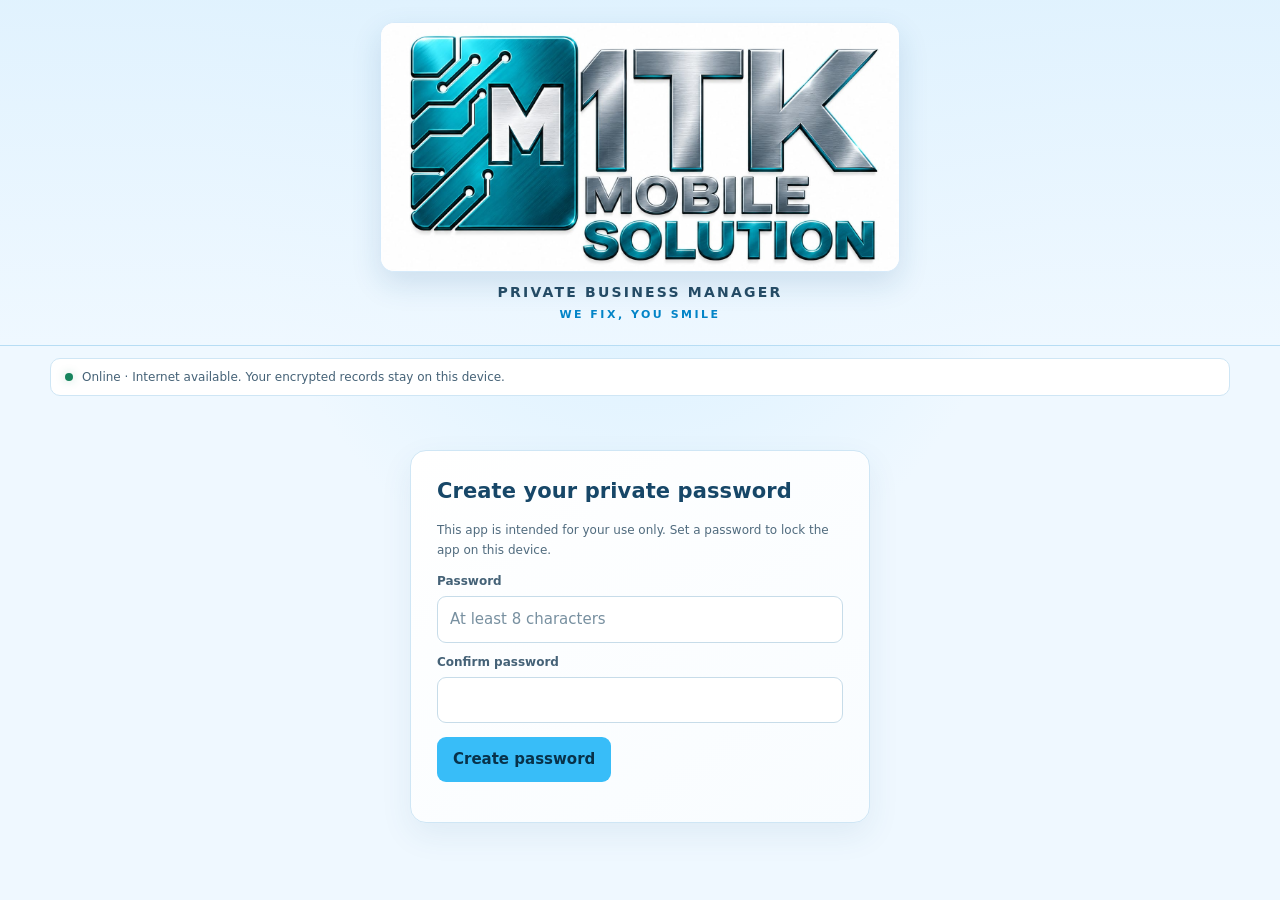
<file: index.html>
<!doctype html>
<html lang="en">
<head>
<meta charset="utf-8"><meta name="viewport" content="width=device-width,initial-scale=1">
<meta name="theme-color" content="#38bdf8"><meta name="description" content="Manage MTK Mobile Solution income, expenses, stock, repairs and customer balances in one private workspace."><meta name="apple-mobile-web-app-capable" content="yes"><meta name="apple-mobile-web-app-title" content="MTK Business"><link rel="manifest" href="./manifest.webmanifest?v=customer-directory-1"><link rel="apple-touch-icon" href="./mtk-icon-192.png"><link rel="icon" type="image/jpeg" href="./mtk-logo.jpeg"><title>MTK Private Business Manager</title>
<style>
:root{color-scheme:light;--sky:#38bdf8;--sky-dark:#0284c7;--sky-soft:#e0f2fe;--dark:#eff8ff;--panel:#fff;--panel-raised:#f7fbff;--line:#cfe6f5;--muted:#506b7e;--text:#17364b;--success:#16835d;--danger:#c5394b}
*{box-sizing:border-box}
body{margin:0;min-height:100vh;background:radial-gradient(ellipse at 50% -18%,#c7eaff 0,transparent 52%),var(--dark);color:var(--text);font:15px/1.5 system-ui,-apple-system,"Segoe UI",Arial,sans-serif}
button,input,select,textarea{font:inherit}
header{padding:22px 18px 17px;text-align:center;background:linear-gradient(180deg,rgba(224,242,254,.96),rgba(239,248,255,.88));border-bottom:1px solid #b7ddf4}
.brand-logo{display:block;width:min(100%,520px);height:250px;object-fit:cover;object-position:center 51%;margin:0 auto 10px;background:#fff;border:1px solid #d6eafa;border-radius:14px;box-shadow:0 12px 30px rgba(20,88,133,.14)}
header p{margin:0;color:#244b65;font-size:14px;font-weight:750;letter-spacing:2.2px}
.slogan{color:var(--sky-dark);font-size:11px;font-weight:800;letter-spacing:2.5px;text-align:center;padding:4px 8px}
.connection-status{max-width:1180px;margin:12px auto 0;padding:9px 14px;border:1px solid #cfe6f5;border-radius:10px;background:#fff;color:#456277;font-size:12px}
.connection-status::before{content:"";display:inline-block;width:8px;height:8px;margin-right:9px;border-radius:50%;background:var(--success);box-shadow:0 0 10px rgba(22,131,93,.25)}
.connection-status.offline{border-color:#ead5a9;background:#fff8e9;color:#775619}
.connection-status.offline::before{background:#d89213;box-shadow:0 0 10px rgba(216,146,19,.25)}
main{max-width:1180px;margin:auto;padding:24px 20px 40px}
.card{background:linear-gradient(145deg,#fff,#f8fcff);border:1px solid var(--line);border-radius:16px;padding:22px;margin-bottom:18px;box-shadow:0 12px 32px rgba(34,93,131,.08)}
h2{font-size:18px;line-height:1.35;margin:0 0 16px;color:#174768;letter-spacing:.1px}
h3{font-size:14px;color:#0878b5;margin:22px 0 10px}
label{display:block;font-size:12px;font-weight:650;color:#456277;margin:0 0 6px}
input,select,textarea{width:100%;padding:11px 12px;border:1px solid #c7dce9;border-radius:9px;background:#fff;color:var(--text);transition:border-color .16s,box-shadow .16s}
input::placeholder,textarea::placeholder{color:#7890a0}
input:focus,select:focus,textarea:focus{outline:none;border-color:var(--sky-dark);box-shadow:0 0 0 3px rgba(56,189,248,.19)}
input[type=checkbox]{width:auto;accent-color:var(--sky-dark)}
input[type=file]{padding:7px}
.grid{display:grid;grid-template-columns:repeat(auto-fit,minmax(min(100%,210px),1fr));gap:14px}
.btn{min-height:42px;border:1px solid transparent;border-radius:9px;padding:10px 15px;font-weight:750;cursor:pointer;background:var(--sky);color:#08324a;transition:background .16s,border-color .16s,transform .16s}
.btn:hover{background:#7dd3fc;transform:translateY(-1px)}
.btn:focus-visible,.tabs button:focus-visible{outline:2px solid var(--sky-dark);outline-offset:3px}
.btn.alt{background:#edf7fd;color:#28536d;border-color:#c7e3f4}
.btn.alt:hover{background:#dff1fc;border-color:#93cbea}
.btn.red{background:#c5394b;color:#fff}
.btn.red:hover{background:#a82d40}
.actions{display:flex;align-items:center;gap:9px;flex-wrap:wrap;margin-top:14px}
.tabs{display:flex;gap:8px;flex-wrap:nowrap;overflow-x:auto;margin:2px 0 16px;padding:3px 2px 9px;scrollbar-color:#91cdea transparent}
.tabs button{flex:0 0 auto;background:#fff;color:#456277;border:1px solid #cfe1ec;border-radius:9px;padding:10px 14px;cursor:pointer;transition:background .16s,border-color .16s,color .16s}
.tabs button:hover{background:#eff8fe;border-color:#9fcfea;color:#174768}
.tabs button.active{background:#d9f1ff;color:#075b91;border-color:#76c5f0;font-weight:800}
.hidden{display:none!important}
.stats{display:grid;grid-template-columns:repeat(auto-fit,minmax(min(100%,205px),1fr));gap:12px;margin-top:16px}
.stat{min-width:0;background:linear-gradient(145deg,#eff8fe,#e4f3fc);border:1px solid #cae4f4;border-radius:12px;padding:16px}
.stat span{display:block;color:#506b7e;font-size:12px;line-height:1.45}
.stat strong{display:block;font-size:clamp(20px,3vw,25px);line-height:1.2;margin-top:9px;overflow-wrap:anywhere;font-variant-numeric:tabular-nums}
.good{color:var(--success)}.bad{color:var(--danger)}
.hint{font-size:12px;line-height:1.65;color:var(--muted)}
.row{background:#f4faff;border:1px solid #d3e8f5;border-radius:11px;padding:14px;margin:10px 0}
.row strong{color:#0878b5}
.receipt{max-width:180px;max-height:180px;display:block;margin-top:8px;border-radius:8px}
.repair-condition-photo{display:block;max-width:min(100%,360px);max-height:320px;margin-top:10px;border-radius:8px;object-fit:contain}
.print-only{display:none}
.customer-print{max-width:760px;margin:0 auto;padding:30px;color:#17364b;font:14px/1.55 Arial,sans-serif}
.customer-print-header{display:flex;align-items:center;justify-content:space-between;gap:20px;padding-bottom:18px;border-bottom:2px solid #38bdf8}
.customer-print-logo{display:block;width:190px;height:92px;object-fit:contain;object-position:left center}
.customer-print-header h1{margin:0;color:#075b91;font-size:23px}
.customer-print-header p{margin:4px 0 0;color:#506b7e}
.customer-print-title{margin:24px 0 14px;color:#075b91;font-size:20px}
.customer-print-fields{display:grid;grid-template-columns:repeat(2,minmax(0,1fr));gap:10px 24px}
.customer-print-field{padding:10px 0;border-bottom:1px solid #d5e5ee;overflow-wrap:anywhere}
.customer-print-field span{display:block;margin-bottom:3px;color:#506b7e;font-size:11px;text-transform:uppercase;letter-spacing:.06em}
.customer-print-field strong{font-size:14px}
.customer-print-total{margin-top:24px;padding:17px;border:1px solid #b7ddf4;border-radius:9px;background:#eff8ff}
.customer-print-total span{display:block;color:#456277;font-size:12px}
.customer-print-total strong{display:block;margin-top:4px;color:#075b91;font-size:25px}
.customer-print-notes{margin-top:22px;padding-top:12px;border-top:1px solid #d5e5ee;white-space:pre-wrap;overflow-wrap:anywhere}
.customer-print-receipt{display:block;max-width:100%;max-height:320px;margin:18px auto 0;object-fit:contain}
.customer-print-footer{margin-top:28px;padding-top:12px;border-top:1px solid #d5e5ee;color:#506b7e;font-size:11px}
.checkgrid{display:grid;grid-template-columns:repeat(auto-fit,minmax(200px,1fr));gap:8px}
.check{display:flex;align-items:center;gap:8px;background:#f4faff;padding:9px;border:1px solid #d3e8f5;border-radius:8px}
.check label{margin:0;color:#244b65;font-size:13px}
#login{max-width:460px;margin:clamp(24px,6vh,70px) auto;padding:26px}
#login h2{font-size:21px}
.warning{border:1px solid #f1dfb8;border-left:4px solid #d89213;border-radius:8px;padding:12px 14px;background:#fff8e9;color:#624a20;font-size:12px;line-height:1.65}
.pill{display:inline-block;font-size:11px;background:#e2f4ff;border:1px solid #c1e5f9;border-radius:20px;padding:3px 9px;color:#17608c}
@media(max-width:600px){header{padding:18px 14px 14px}.brand-logo{max-width:390px;height:195px}header p{font-size:12px;letter-spacing:1.7px}.connection-status{margin:10px 12px 0}main{padding:16px 12px 28px}.card{padding:16px;border-radius:13px;margin-bottom:13px}.grid{gap:11px}.tabs{margin-right:-12px;margin-left:-4px;padding-right:12px}.actions .btn{flex:1 1 auto}#login{margin:24px 12px;padding:20px}.stat{padding:13px}}
@media print{@page{margin:14mm}body{background:#fff!important;color:#111!important}header{background:#eff8ff;border-color:#b7ddf4}.brand-logo{width:min(100%,360px);height:auto;max-height:120px;object-fit:contain}header p,h2,.slogan{color:#075b91}.card{background:#fff;color:#111;border:1px solid #aaa;box-shadow:none}.stat,.row{background:#fff;color:#111;border:1px solid #bbb}.stat span,.hint,label{color:#333}.no-print{display:none!important}input,select,textarea{background:#fff;color:#111}body.printing-customer>header{display:none!important}body.printing-customer #app>main{display:none!important}body.printing-customer #customerPrintSheet{display:block!important;max-width:none;margin:0;padding:0}.customer-print{max-width:none;padding:0}.customer-print-total{background:#eff8ff!important;-webkit-print-color-adjust:exact;print-color-adjust:exact}}
body[data-theme="teal"]{background:radial-gradient(ellipse at 50% -18%,#c9f1ee 0,transparent 52%),#effaf9;color:#164b4a}
body[data-theme="teal"] header{background:linear-gradient(180deg,rgba(220,247,244,.97),rgba(239,250,249,.9));border-color:#b8e4df}
body[data-theme="teal"] header p,body[data-theme="teal"] h2,body[data-theme="teal"] .row strong{color:#145c58}
body[data-theme="teal"] h3,body[data-theme="teal"] .pill{color:#08766e}
body[data-theme="teal"] .card{background:linear-gradient(145deg,#fff,#f7fdfc);border-color:#c8e8e4}
body[data-theme="teal"] input,body[data-theme="teal"] select,body[data-theme="teal"] textarea{background:#fff;color:#164b4a;border-color:#c5e1de}
body[data-theme="teal"] input:focus,body[data-theme="teal"] select:focus,body[data-theme="teal"] textarea:focus{border-color:#0f8279;box-shadow:0 0 0 3px rgba(20,184,166,.18)}
body[data-theme="teal"] .btn:not(.alt):not(.red){background:#2dd4bf;color:#083b38}
body[data-theme="teal"] .btn:not(.alt):not(.red):hover{background:#5eead4}
body[data-theme="teal"] .btn.alt{background:#edf9f7;color:#285d59;border-color:#c4e6e1}
body[data-theme="teal"] .btn.alt:hover{background:#def4f0;border-color:#91d3ca}
body[data-theme="teal"] .tabs button{background:#fff;color:#456a66;border-color:#cce5e1}
body[data-theme="teal"] .tabs button:hover,body[data-theme="teal"] .tabs button.active{background:#d7f4ef;color:#075e57;border-color:#83d6ca}
body[data-theme="teal"] .stat{background:linear-gradient(145deg,#effaf8,#e3f5f2);border-color:#c8e8e4}
body[data-theme="teal"] .stat span,body[data-theme="teal"] label,body[data-theme="teal"] .check label{color:#456a66}
body[data-theme="teal"] .row,body[data-theme="teal"] .check{background:#f2fbf9;border-color:#d1ebe7}
body[data-theme="teal"] .pill{background:#e2f7f3;border-color:#c1e9e2}
body[data-theme="teal"] .connection-status{background:#fff;color:#456a66;border-color:#c8e8e4}
body[data-theme="dark"]{color-scheme:dark;background:radial-gradient(ellipse at 50% -18%,#193a51 0,transparent 52%),#101c27;color:#e3edf5}
body[data-theme="dark"] header{background:linear-gradient(180deg,rgba(22,42,58,.97),rgba(16,28,39,.94));border-color:#2a4357}
body[data-theme="dark"] header p,body[data-theme="dark"] h2,body[data-theme="dark"] .row strong{color:#c6e8fa}
body[data-theme="dark"] h3,body[data-theme="dark"] .pill{color:#8ed8ff}
body[data-theme="dark"] .card{background:linear-gradient(145deg,#1b2b39,#172532);border-color:#304657;box-shadow:0 12px 32px rgba(0,0,0,.2)}
body[data-theme="dark"] input,body[data-theme="dark"] select,body[data-theme="dark"] textarea{background:#13212c;color:#e3edf5;border-color:#3a5265}
body[data-theme="dark"] input::placeholder,body[data-theme="dark"] textarea::placeholder{color:#9aabba}
body[data-theme="dark"] input:focus,body[data-theme="dark"] select:focus,body[data-theme="dark"] textarea:focus{border-color:#38bdf8;box-shadow:0 0 0 3px rgba(56,189,248,.2)}
body[data-theme="dark"] .btn:not(.alt):not(.red){background:#38bdf8;color:#062b40}
body[data-theme="dark"] .btn:not(.alt):not(.red):hover{background:#7dd3fc}
body[data-theme="dark"] .btn.alt{background:#203748;color:#d4e9f4;border-color:#385568}
body[data-theme="dark"] .btn.alt:hover{background:#294559;border-color:#52758b}
body[data-theme="dark"] .tabs button{background:#1b2b39;color:#b1c6d5;border-color:#344b5d}
body[data-theme="dark"] .tabs button:hover,body[data-theme="dark"] .tabs button.active{background:#164466;color:#d1efff;border-color:#3479a2}
body[data-theme="dark"] .stat{background:linear-gradient(145deg,#203546,#1a2c3a);border-color:#354f62}
body[data-theme="dark"] .stat span,body[data-theme="dark"] label,body[data-theme="dark"] .check label{color:#b4c6d3}
body[data-theme="dark"] .row,body[data-theme="dark"] .check{background:#1a2b38;border-color:#344b5d}
body[data-theme="dark"] .pill{background:#18374b;border-color:#315a72}
body[data-theme="dark"] .connection-status{background:#1b2b39;color:#c5d6e0;border-color:#354d60}
body[data-theme="dark"] .warning{background:#3a3020;color:#f5dcab;border-color:#725b32}
body[data-theme="dark"] .warning{border-left-color:#d89213}
body[data-theme="dark"] .connection-status.offline{background:#3a3020;color:#f5dcab;border-color:#725b32}
body[data-theme="dark"] .connection-status.offline::before{background:#d89213}
body[data-theme="dark"] .recovery-dialog{background:#1b2b39;border-color:#354f62}
.recovery-overlay{position:fixed;inset:0;z-index:10;display:grid;place-items:center;overflow:auto;padding:20px;background:rgba(9,24,36,.72)}
.recovery-dialog{width:min(100%,560px);max-height:calc(100vh - 40px);overflow:auto;background:var(--panel,#fff);border:1px solid var(--line,#cfe6f5);border-radius:16px;padding:24px;box-shadow:0 24px 70px rgba(0,0,0,.25)}
.recovery-key{font:700 15px/1.7 ui-monospace,SFMono-Regular,Consolas,monospace;letter-spacing:.04em;overflow-wrap:anywhere;user-select:all}
@media(max-width:600px){.recovery-overlay{padding:12px}.recovery-dialog{max-height:calc(100vh - 24px);padding:18px}}
</style></head>
<body>
<header><img class="brand-logo" src="./mtk-logo.jpeg" alt="MTK Mobile Solution logo"><p>PRIVATE BUSINESS MANAGER</p><div class="slogan">WE FIX, YOU SMILE</div></header>
<div class="connection-status" id="connectionStatus" role="status" aria-live="polite"></div>
<section id="login" class="card">
<h2 id="loginTitle">Create your private password</h2>
<p class="hint">This app is intended for your use only. Set a password to lock the app on this device.</p>
<div><label>Password</label><input id="password" type="password" autocomplete="current-password" placeholder="At least 8 characters"></div>
<div id="confirmWrap" style="margin-top:10px"><label>Confirm password</label><input id="confirmPassword" type="password" autocomplete="new-password"></div>
<div class="actions"><button class="btn" id="loginBtn">Create password</button></div><p class="hint" id="loginMsg"></p>
<div class="actions"><button class="btn alt" id="forgotPasswordBtn" type="button">Forgot password?</button></div>
<section id="recoverPassword" class="hidden"><h3>Recover with your recovery key</h3><p class="hint">This only works if you saved a recovery key on this device. The recovery key resets your app password while keeping your encrypted records.</p><label for="recoveryInput">Recovery key</label><input id="recoveryInput" autocomplete="off" spellcheck="false" placeholder="Paste your saved recovery key"><label for="recoveryNewPassword" style="margin-top:10px">New password</label><input id="recoveryNewPassword" type="password" autocomplete="new-password" placeholder="At least 8 characters"><label for="recoveryConfirmPassword" style="margin-top:10px">Confirm new password</label><input id="recoveryConfirmPassword" type="password" autocomplete="new-password"><div class="actions"><button class="btn" id="recoverPasswordBtn" type="button">Recover account</button></div><p id="recoveryMsg" class="hint" role="status"></p></section>
</section>
<div id="app" class="hidden">
<main>
<div class="actions no-print"><button class="btn alt" id="lockBtn">Lock app</button><button class="btn alt" id="exportBtn">Export backup</button><label class="btn alt" style="display:inline-flex;align-items:center;cursor:pointer">Import backup<input id="importFile" type="file" accept=".json,application/json" hidden></label><button class="btn alt" onclick="window.print()">Print / save page as PDF</button></div>
<section class="card"><h2>Business overview</h2><div class="grid"><div><label>From date</label><input type="date" id="fromDate"></div><div><label>To date</label><input type="date" id="toDate"></div><div style="align-self:end"><button class="btn" id="filterBtn">Update totals</button></div></div><div class="stats" style="margin-top:12px">
<div class="stat"><span>Sales / money received</span><strong id="totalIncome">R0.00</strong></div>
<div class="stat"><span>Expenses / money spent</span><strong id="totalExpense">R0.00</strong></div>
<div class="stat"><span>Profit / loss (cash view)</span><strong id="net">R0.00</strong></div>
<div class="stat"><span>Inventory items in stock</span><strong id="stockCount">0</strong></div></div><p class="hint">Cash-view result = money recorded as received minus money recorded as spent for the selected dates. It is not a full accounting/tax statement. Record stock purchases as expenses and sales as income; do not count the same transaction twice.</p></section>
<div class="tabs no-print"><button class="active" data-tab="transaction">Income & expenses</button><button data-tab="inventory">Accessories & stock</button><button data-tab="history">Transaction history</button><button data-tab="repairs">Repair jobs & customers</button><button data-tab="debts">Debts / unpaid</button><button data-tab="customers">Customers</button><button data-tab="reports">Reports & backup</button><button data-tab="settings">Settings</button></div>
<section class="card panel" id="panel-transaction"><h2>Add money received or spent</h2><form id="transactionForm"><div class="grid">
<div><label>Transaction type *</label><select id="txType"><option value="income">Money received / sale</option><option value="expense">Money spent / expense</option></select></div>
<div><label>Date *</label><input id="txDate" type="date" required></div>
<div><label>Category *</label><select id="txCategory"><option>Phone repair income</option><option>Phone accessory sale</option><option>Laptop repair income</option><option>Smartwatch sale</option><option>Other sale</option><option>Stock purchase</option><option>Parts for repairs</option><option>Tools / equipment</option><option>Transport</option><option>Data / airtime</option><option>Rent / electricity</option><option>Packaging</option><option>Other expense</option></select></div>
<div><label>Amount (R) *</label><input id="txAmount" type="number" min="0.01" step=".01" required></div>
<div><label>Item / description *</label><input id="txDescription" required placeholder="e.g. USB cable, screen repair"></div>
<div><label>Payment method</label><select id="txPayment"><option>Cash</option><option>EFT / bank transfer</option><option>Card</option><option>Mobile money</option><option>Credit / unpaid</option><option>Other</option></select></div>
<div><label>Supplier / customer (optional)</label><input id="txPerson" list="customerNames" autocomplete="off"></div>
<div><label>Quantity (optional)</label><input id="txQty" type="number" min="1" step="1" value="1"></div>
<div><label>Receipt / slip photo</label><input id="txReceipt" type="file" accept="image/*" capture="environment"></div>
</div><label style="margin-top:10px">Notes</label><textarea id="txNotes" placeholder="Receipt number, what was purchased, etc."></textarea><div id="receiptPreview"></div><div class="actions"><button class="btn alt" type="button" id="ocrBtn">Read receipt text (internet required)</button><button class="btn alt" type="button" id="copyOcrBtn">Copy receipt text</button></div><textarea id="ocrText" placeholder="Receipt text will appear here for you to check and copy. OCR may make mistakes."></textarea><div class="actions"><button class="btn" type="submit">Save transaction</button><button class="btn alt" type="reset">Clear form</button></div></form><p class="hint">Use the receipt photo field to take a picture with your phone camera or choose an existing slip image. Check the amount and date yourself; this version does not automatically read receipt text.</p></section>
<section class="card panel hidden" id="panel-inventory"><h2>Accessories, devices & stock</h2><form id="stockForm"><div class="grid">
<div><label>Item name *</label><input id="stName" required placeholder="USB cable, smartwatch, laptop"></div>
<div><label>Category</label><select id="stCategory"><option>Phone accessory</option><option>Phone</option><option>Smartwatch</option><option>Laptop</option><option>Tablet</option><option>Computer accessory</option><option>Repair part</option><option>Tool / equipment</option><option>Other</option></select></div>
<div><label>Quantity in stock *</label><input id="stQty" type="number" min="0" step="1" required value="1"></div>
<div><label>Cost per item (R) *</label><input id="stCost" type="number" min="0" step=".01" required></div>
<div><label>Selling price per item (R)</label><input id="stPrice" type="number" min="0" step=".01"></div>
<div><label>Supplier</label><input id="stSupplier"></div>
<div><label>Purchase date</label><input id="stDate" type="date"></div><div><label>Stock notes / receipt reference</label><input id="stNotes"></div>
</div><div class="actions"><button class="btn" type="submit">Save stock item</button></div></form><h3>Low-stock alerts</h3><div id="lowStockList"></div><h3>Stock list</h3><div id="stockList"></div><p class="hint">This is a basic stock register. When you buy stock, also record the expense and attach the slip. When you sell an item, record the income and update stock quantity manually.</p></section>
<section class="card panel hidden" id="panel-history"><h2>Transaction history</h2><div class="grid"><div><label>Search description / supplier / category</label><input id="searchHistory" placeholder="Search..."></div><div><label>Show type</label><select id="historyType"><option value="all">All</option><option value="income">Income only</option><option value="expense">Expenses only</option></select></div></div><div id="historyList"></div></section>
<section class="card panel hidden" id="panel-repairs"><h2>Repair jobs & customer history</h2>
<p class="hint">Record a repair job and customer, then record the money received separately in Income & Expenses so the dashboard totals remain correct.</p>
<form id="repairForm"><div class="grid">
<div><label>Repair ticket number *</label><input id="rpTicket" required placeholder="MTK-0001"></div>
<div><label>Date received *</label><input id="rpDate" type="date" required></div>
<div><label>Customer name *</label><input id="rpCustomer" required list="customerNames" autocomplete="off"></div>
<div><label>Customer phone</label><input id="rpPhone" type="tel"></div>
<div><label>Device / model *</label><input id="rpDevice" required placeholder="Samsung A12, HP laptop"></div>
<div><label>IMEI / serial (optional)</label><input id="rpSerial"></div>
<div><label>Customer-reported problem *</label><input id="rpComplaint" required></div>
<div><label>Initial test / condition</label><input id="rpInitial" placeholder="Screen cracked, no charging..."></div>
<div><label>Repair service / work done</label><input id="rpWork"></div>
<div><label>Repair status</label><select id="rpStatus"><option>Received - not tested</option><option>Diagnosing</option><option>Waiting for approval</option><option>Waiting for parts</option><option>In repair</option><option>Repaired - tested</option><option>Partially repaired</option><option>Unrepairable</option><option>Collected</option></select></div>
<div><label>Quoted price (R)</label><input id="rpQuote" type="number" min="0" step=".01"></div>
<div><label>Warranty days (if offered)</label><input id="rpWarranty" type="number" min="0" step="1" value="0"></div>
<div><label>Phone condition photo</label><input id="rpConditionPhoto" type="file" accept="image/*" capture="environment"><div id="rpConditionPhotoPreview"></div></div>
</div><label style="margin-top:10px">Final test / faults still present</label><textarea id="rpFinal"></textarea>
<div class="actions"><button class="btn" type="submit">Save repair job</button></div></form><h3>Repair job history</h3><div id="repairList"></div></section>
<section class="card panel hidden" id="panel-debts"><h2>Customer balances / unpaid amounts</h2>
<p class="hint">Use this for customer credit or money still owed. Add payments as separate income transactions when received. This list does not automatically add income to the dashboard.</p>
<form id="debtForm"><div class="grid">
<div><label>Customer name *</label><input id="dbCustomer" required list="customerNames" autocomplete="off"></div>
<div><label>Phone number</label><input id="dbPhone"></div>
<div><label>Ticket / invoice reference</label><input id="dbRef"></div>
<div><label>Date</label><input id="dbDate" type="date" required></div>
<div><label>Total amount due (R) *</label><input id="dbTotal" type="number" min="0" step=".01" required></div>
<div><label>Amount paid so far (R)</label><input id="dbPaid" type="number" min="0" step=".01" value="0"></div>
<div><label>Due date</label><input id="dbDue" type="date"></div>
</div><label style="margin-top:10px">Notes</label><textarea id="dbNotes"></textarea><div class="actions"><button class="btn" type="submit">Save balance</button></div></form>
<h3>Outstanding balances</h3><div id="debtList"></div></section>
<section class="card panel hidden" id="panel-customers"><h2>Customer directory</h2>
<p class="hint">Customer profiles stay encrypted on this device. Existing repair, income, and balance records are matched by customer name or linked profile.</p>
<div class="grid"><div><label for="customerSearch">Search customers</label><input id="customerSearch" type="search" placeholder="Name, phone, or email"></div><div style="align-self:end"><button class="btn alt" id="newCustomerBtn" type="button">Add customer profile</button></div></div>
<div id="customerList"></div>
<section id="customerProfile" class="hidden"><h3 id="customerProfileTitle">Customer profile</h3><div id="customerProfileDetails"></div><h3>Customer history</h3><div id="customerProfileHistory"></div></section>
<form id="customerForm" class="hidden"><h3 id="customerFormTitle">Add customer profile</h3><input id="customerId" type="hidden"><div class="grid">
<div><label for="customerName">Customer name *</label><input id="customerName" required maxlength="120"></div>
<div><label for="customerPhone">Phone number</label><input id="customerPhone" type="tel" autocomplete="tel"></div>
<div><label for="customerEmail">Email address</label><input id="customerEmail" type="email" autocomplete="email"></div>
<div><label for="customerAddress">Address</label><input id="customerAddress" autocomplete="street-address"></div>
</div><label style="margin-top:10px" for="customerNotes">Customer notes</label><textarea id="customerNotes" maxlength="1000" placeholder="Preferences, contact notes, or other helpful details"></textarea>
<div class="actions"><button class="btn" type="submit">Save customer profile</button><button class="btn alt" id="cancelCustomerBtn" type="button">Cancel</button></div></form>
</section>
<section class="card panel hidden" id="panel-reports"><h2>Reports & backup</h2><p>Export a JSON backup to keep your transactions, stock list, and receipt photos together. Backup files are not encrypted; store them securely.</p><div class="actions"><button class="btn" id="exportBtn2">Export full backup</button><label class="btn alt" style="display:inline-flex;align-items:center;cursor:pointer">Import backup<input id="importFile2" type="file" accept=".json,application/json" hidden></label></div><h3>Selected period totals</h3><div id="reportSummary"></div><h3>Business record checklist</h3><ul class="hint"><li>Keep supplier slips for accessories and repair parts.</li><li>Record sales and repair payments on the date received.</li><li>Keep personal spending separate from business spending.</li><li>Count stock regularly and correct quantities.</li><li>Back up data after entering new transactions.</li></ul></section>
<section class="card panel hidden" id="panel-settings"><h2>App settings</h2><label for="themeSelect">App theme</label><select id="themeSelect"><option value="sky">Sky blue</option><option value="teal">Teal</option><option value="dark">Dark</option></select><p class="hint">Your theme choice is saved on this device and stays selected when you reopen the app.</p><h3>Password recovery</h3><p class="hint">Create a recovery key before you forget your password. Store it somewhere safe outside this app. Anyone with this key can reset your password and read this device's business records. Creating a new key replaces the previous one.</p><div class="actions"><button class="btn alt" id="createRecoveryKeyBtn" type="button">Create / replace recovery key</button></div><p class="hint">Recovery works only on this device while its encrypted records are still available. It cannot reset a password remotely or recover cleared browser storage.</p></section>
<div class="slogan">WE FIX, YOU SMILE</div>
</main><section id="customerPrintSheet" class="print-only" aria-live="polite"></section></div>
<datalist id="customerNames"></datalist>
<div id="recoveryKeyOverlay" class="recovery-overlay hidden" role="dialog" aria-modal="true" aria-labelledby="recoveryKeyTitle"><section class="recovery-dialog card"><h2 id="recoveryKeyTitle">Save your recovery key</h2><p id="recoveryKeyIntro" class="hint">This key is shown once. Save it somewhere private outside this device. Anyone with the key can reset your password and access your encrypted records.</p><div id="recoveryKeyValue" class="recovery-key row"></div><div class="actions"><button class="btn alt" id="copyRecoveryKeyBtn" type="button">Copy recovery key</button><button class="btn alt" id="downloadRecoveryKeyBtn" type="button">Download recovery key</button></div><label class="check" style="margin-top:14px"><input id="recoveryKeySaved" type="checkbox"> I saved this key somewhere safe</label><div class="actions"><button class="btn" id="finishRecoveryKeyBtn" type="button" disabled>Continue</button></div></section></div>
<script>
const $=id=>document.getElementById(id);
const today=()=>new Date().toISOString().slice(0,10);
$('txDate').value=today();$('stDate').value=today();$('fromDate').value=new Date(new Date().getFullYear(),new Date().getMonth(),1).toISOString().slice(0,10);$('toDate').value=today();
const ENCRYPTED_DATA_KEY='mtkSecureBusinessData';
const LEGACY_KEYS=['mtkPassHash','mtkTransactions','mtkStock','mtkRepairJobs','mtkDebts','mtkCustomers'];
const KDF_ITERATIONS=310000;
const encoder=new TextEncoder();
const decoder=new TextDecoder();
const VERIFIER_CONTEXT=encoder.encode('mtk-business-password-verifier-v1');
const RECOVERY_CONTEXT=encoder.encode('mtk-business-recovery-verifier-v1');
const DATA_CONTEXT=encoder.encode('mtk-business-data-v1');
const PASSWORD_WRAP_CONTEXT=encoder.encode('mtk-business-password-wrap-v2');
const RECOVERY_WRAP_CONTEXT=encoder.encode('mtk-business-recovery-wrap-v2');
const THEME_STORAGE_KEY='mtkTheme';
const themes={sky:'#38bdf8',teal:'#14b8a6',dark:'#101c27'};
let businessData=null;
let encryptionKey=null;
let dataKeyBytes=null;
let recoveryEnvelope=null;
let activeCredential=null;
let saveQueue=Promise.resolve();
let saveRevision=0;
let latestSaveFailed=false;
let pendingRecoveryKey=null;
const read=(k,d)=>businessData?.[k]??d;
function applyTheme(theme,save=false){
 if(!Object.prototype.hasOwnProperty.call(themes,theme))theme='sky';
 document.body.dataset.theme=theme;
 $('themeSelect').value=theme;
 document.querySelector('meta[name="theme-color"]').content=themes[theme];
 if(save){try{localStorage.setItem(THEME_STORAGE_KEY,theme)}catch(error){console.error('Could not save the selected app theme.',error);alert('The app theme changed, but this device could not save the selection.')}}
}
applyTheme(localStorage.getItem(THEME_STORAGE_KEY)||'sky');
$('themeSelect').onchange=()=>applyTheme($('themeSelect').value,true);
async function hash(s){const b=await crypto.subtle.digest('SHA-256',encoder.encode(s));return [...new Uint8Array(b)].map(x=>x.toString(16).padStart(2,'0')).join('')}
function bytesToBase64(bytes){let binary='';for(let i=0;i<bytes.length;i+=0x8000)binary+=String.fromCharCode(...bytes.subarray(i,i+0x8000));return btoa(binary)}
function base64ToBytes(value){const binary=atob(value),bytes=new Uint8Array(binary.length);for(let i=0;i<binary.length;i++)bytes[i]=binary.charCodeAt(i);return bytes}
async function derivePasswordKeys(password,salt){
 const source=await crypto.subtle.importKey('raw',encoder.encode(password),'PBKDF2',false,['deriveBits']);
 const raw=new Uint8Array(await crypto.subtle.deriveBits({name:'PBKDF2',salt,iterations:KDF_ITERATIONS,hash:'SHA-256'},source,512));
 try{
  const encryption=await crypto.subtle.importKey('raw',raw.slice(0,32),{name:'AES-GCM'},false,['encrypt','decrypt']);
  const verifier=await crypto.subtle.importKey('raw',raw.slice(32),{name:'HMAC',hash:'SHA-256'},false,['sign']);
  return{encryption,verifier};
 }finally{raw.fill(0)}
}
async function passwordVerifier(key,context=VERIFIER_CONTEXT){return new Uint8Array(await crypto.subtle.sign('HMAC',key,context))}
function bytesEqual(left,right){if(left.length!==right.length)return false;let difference=0;for(let i=0;i<left.length;i++)difference|=left[i]^right[i];return difference===0}
function generateRecoveryKey(){return bytesToBase64(crypto.getRandomValues(new Uint8Array(32))).replace(/\+/g,'-').replace(/\//g,'_').replace(/=+$/,'')}
function decodeRecoveryKey(value){const normalized=value.replace(/\s/g,'');if(!/^[A-Za-z0-9_-]{43}$/.test(normalized))throw Error('Enter the complete recovery key exactly as shown.');const bytes=base64ToBytes(normalized.replace(/-/g,'+').replace(/_/g,'/')+'=');if(bytes.length!==32)throw Error('The recovery key is invalid.');return normalized}
function readLegacyData(){
 const readArray=key=>{const raw=localStorage.getItem(key);if(raw===null)return[];const value=JSON.parse(raw);if(!Array.isArray(value))throw Error(`Legacy data for ${key} is invalid.`);return value};
return{mtkTransactions:readArray('mtkTransactions'),mtkStock:readArray('mtkStock'),mtkRepairJobs:readArray('mtkRepairJobs'),mtkDebts:readArray('mtkDebts'),mtkCustomers:readArray('mtkCustomers')};
}
function validateBusinessData(data){
if(!data||!['mtkTransactions','mtkStock','mtkRepairJobs','mtkDebts'].every(key=>Array.isArray(data[key]))||(data.mtkCustomers!==undefined&&!Array.isArray(data.mtkCustomers)))return false;
data.mtkCustomers=data.mtkCustomers||[];
return true;
}
function removeLegacyData(){for(const key of LEGACY_KEYS)localStorage.removeItem(key)}
function passwordExists(){return !!localStorage.getItem(ENCRYPTED_DATA_KEY)||!!localStorage.getItem('mtkPassHash')}
function getEncryptedRecord(){
 const raw=localStorage.getItem(ENCRYPTED_DATA_KEY);
 if(!raw)return null;
 const record=JSON.parse(raw);
 if((record.version!==1&&record.version!==2)||record.algorithm!=='PBKDF2-HMAC-SHA-256'||record.iterations!==KDF_ITERATIONS||typeof record.salt!=='string'||typeof record.verifier!=='string'||typeof record.iv!=='string'||typeof record.ciphertext!=='string')throw Error('The encrypted data record is invalid.');
 const salt=base64ToBytes(record.salt),iv=base64ToBytes(record.iv),verifier=base64ToBytes(record.verifier);
 if(salt.length!==16||iv.length!==12||verifier.length!==32)throw Error('The encrypted data record is invalid.');
 if(record.version===2){
  if(typeof record.recoverySalt!=='string'||typeof record.recoveryVerifier!=='string'||typeof record.keyIv!=='string'||typeof record.wrappedKey!=='string'||typeof record.recoveryKeyIv!=='string'||typeof record.recoveryWrappedKey!=='string')throw Error('The encrypted data record is invalid.');
  if(base64ToBytes(record.recoverySalt).length!==16||base64ToBytes(record.recoveryVerifier).length!==32||base64ToBytes(record.keyIv).length!==12||base64ToBytes(record.recoveryKeyIv).length!==12||base64ToBytes(record.wrappedKey).length!==48||base64ToBytes(record.recoveryWrappedKey).length!==48)throw Error('The encrypted data record is invalid.');
 }
 return record;
}
async function createRecoveryEnvelope(dataKey,wrappingKey){
 const iv=crypto.getRandomValues(new Uint8Array(12));
 const wrappedKey=await crypto.subtle.encrypt({name:'AES-GCM',iv,additionalData:RECOVERY_WRAP_CONTEXT},wrappingKey,dataKey);
 return{recoveryKeyIv:bytesToBase64(iv),recoveryWrappedKey:bytesToBase64(new Uint8Array(wrappedKey))};
}
async function persistEncryptedData(data,credential,passwordKey,dataKey,recoveryKey,existingRecoveryEnvelope){
 const contentKey=await crypto.subtle.importKey('raw',dataKey,{name:'AES-GCM'},false,['encrypt','decrypt']);
 const iv=crypto.getRandomValues(new Uint8Array(12)),keyIv=crypto.getRandomValues(new Uint8Array(12));
 const ciphertext=await crypto.subtle.encrypt({name:'AES-GCM',iv,additionalData:DATA_CONTEXT},contentKey,encoder.encode(JSON.stringify(data)));
 const wrappedKey=await crypto.subtle.encrypt({name:'AES-GCM',iv:keyIv,additionalData:PASSWORD_WRAP_CONTEXT},passwordKey,dataKey);
 const recovery= recoveryKey?await createRecoveryEnvelope(dataKey,recoveryKey):existingRecoveryEnvelope;
 if(!recovery)throw Error('A recovery key is required to save encrypted records.');
 const saved={...credential,keyIv:bytesToBase64(keyIv),wrappedKey:bytesToBase64(new Uint8Array(wrappedKey)),...recovery,iv:bytesToBase64(iv),ciphertext:bytesToBase64(new Uint8Array(ciphertext))};
 localStorage.setItem(ENCRYPTED_DATA_KEY,JSON.stringify(saved));
 return recovery;
}
async function createEncryptedStorage(password,data){
 const salt=crypto.getRandomValues(new Uint8Array(16));
 const keys=await derivePasswordKeys(password,salt);
 const recoveryKey=generateRecoveryKey(),recoverySalt=crypto.getRandomValues(new Uint8Array(16));
 const recoveryKeys=await derivePasswordKeys(recoveryKey,recoverySalt);
 const dataKey=crypto.getRandomValues(new Uint8Array(32));
 const credential={version:2,algorithm:'PBKDF2-HMAC-SHA-256',iterations:KDF_ITERATIONS,salt:bytesToBase64(salt),verifier:bytesToBase64(await passwordVerifier(keys.verifier)),recoverySalt:bytesToBase64(recoverySalt),recoveryVerifier:bytesToBase64(await passwordVerifier(recoveryKeys.verifier,RECOVERY_CONTEXT))};
 const savedRecovery=await persistEncryptedData(data,credential,keys.encryption,dataKey,recoveryKeys.encryption);
 removeLegacyData();
 businessData=data;
 encryptionKey=keys.encryption;
 dataKeyBytes=dataKey;
 recoveryEnvelope=savedRecovery;
 activeCredential=credential;
 return recoveryKey;
}
async function unlockWithPassword(password){
 const record=getEncryptedRecord();
 if(!record)return false;
 const keys=await derivePasswordKeys(password,base64ToBytes(record.salt));
 if(!bytesEqual(await passwordVerifier(keys.verifier),base64ToBytes(record.verifier)))return false;
 let dataKey,contentKey,recoveryKey=null,credential,data;
 if(record.version===1){
  const plaintext=await crypto.subtle.decrypt({name:'AES-GCM',iv:base64ToBytes(record.iv),additionalData:DATA_CONTEXT},keys.encryption,base64ToBytes(record.ciphertext));
  data=JSON.parse(decoder.decode(plaintext));
  if(!validateBusinessData(data))throw Error('The encrypted business records are invalid.');
  recoveryKey=generateRecoveryKey();
  const recoverySalt=crypto.getRandomValues(new Uint8Array(16)),recoveryKeys=await derivePasswordKeys(recoveryKey,recoverySalt);
  dataKey=crypto.getRandomValues(new Uint8Array(32));
  credential={version:2,algorithm:'PBKDF2-HMAC-SHA-256',iterations:KDF_ITERATIONS,salt:record.salt,verifier:record.verifier,recoverySalt:bytesToBase64(recoverySalt),recoveryVerifier:bytesToBase64(await passwordVerifier(recoveryKeys.verifier,RECOVERY_CONTEXT))};
  recoveryEnvelope=await persistEncryptedData(data,credential,keys.encryption,dataKey,recoveryKeys.encryption);
 }else{
  dataKey=new Uint8Array(await crypto.subtle.decrypt({name:'AES-GCM',iv:base64ToBytes(record.keyIv),additionalData:PASSWORD_WRAP_CONTEXT},keys.encryption,base64ToBytes(record.wrappedKey)));
  if(dataKey.length!==32)throw Error('The encrypted data key is invalid.');
  contentKey=await crypto.subtle.importKey('raw',dataKey,{name:'AES-GCM'},false,['decrypt']);
  const plaintext=await crypto.subtle.decrypt({name:'AES-GCM',iv:base64ToBytes(record.iv),additionalData:DATA_CONTEXT},contentKey,base64ToBytes(record.ciphertext));
  data=JSON.parse(decoder.decode(plaintext));
  if(!validateBusinessData(data))throw Error('The encrypted business records are invalid.');
  credential={version:record.version,algorithm:record.algorithm,iterations:record.iterations,salt:record.salt,verifier:record.verifier,recoverySalt:record.recoverySalt,recoveryVerifier:record.recoveryVerifier};
  recoveryEnvelope={recoveryKeyIv:record.recoveryKeyIv,recoveryWrappedKey:record.recoveryWrappedKey};
 }
 removeLegacyData();
 businessData=data;
 encryptionKey=keys.encryption;
 dataKeyBytes=dataKey;
 activeCredential=credential;
 return recoveryKey;
}
async function saveData(updates){
 if(!businessData||!encryptionKey||!dataKeyBytes||!activeCredential||!recoveryEnvelope)throw Error('Unlock the app before saving business records.');
 const next={...businessData,...updates};
 businessData=next;
 const revision=++saveRevision;
 const pending=saveQueue.then(()=>persistEncryptedData(next,activeCredential,encryptionKey,dataKeyBytes,null,recoveryEnvelope));
 saveQueue=pending.catch(()=>{});
 try{
  await pending;
  if(revision===saveRevision)latestSaveFailed=false;
  return true;
 }catch(error){
  if(revision===saveRevision)latestSaveFailed=true;
  console.error('Could not encrypt and save business records.',error);
  alert('Could not securely save the latest changes. The previous encrypted records are still intact. Keep the app open and try again.');
  return false;
 }
}
function showLogin(){ const hasPassword=passwordExists();$('app').classList.add('hidden');$('login').classList.remove('hidden');$('confirmWrap').classList.toggle('hidden',hasPassword);$('forgotPasswordBtn').classList.toggle('hidden',!hasPassword);$('loginTitle').textContent=hasPassword?'Unlock MTK Private Business Manager':'Create your private password';$('loginBtn').textContent=hasPassword?'Unlock':'Create password';$('password').value='';$('recoverPassword').classList.add('hidden');$('recoveryInput').value='';$('recoveryNewPassword').value='';$('recoveryConfirmPassword').value='';$('recoveryMsg').textContent=''}
async function handleLogin(){
 const password=$('password').value;
 if(password.length<8){$('loginMsg').textContent='Use at least 8 characters.';return}
 $('loginBtn').disabled=true;
 try{
  let newRecoveryKey=null;
  if(localStorage.getItem(ENCRYPTED_DATA_KEY)){
   const result=await unlockWithPassword(password);
   if(result===false){$('loginMsg').textContent='Incorrect password. Try again.';return}
   newRecoveryKey=result;
  }else{
   const legacyHash=localStorage.getItem('mtkPassHash');
   if(legacyHash){
    if(await hash(password)!==legacyHash){$('loginMsg').textContent='Incorrect password. Try again.';return}
   }else if(password!==$('confirmPassword').value){$('loginMsg').textContent='Passwords do not match.';return}
   newRecoveryKey=await createEncryptedStorage(password,readLegacyData());
  }
  unlock();
  if(newRecoveryKey)showRecoveryKey(newRecoveryKey);
 }catch(error){
  console.error('Could not unlock or encrypt business records.',error);
  $('loginMsg').textContent='Could not unlock or encrypt saved records. Your existing data has not been removed.';
 }finally{$('loginBtn').disabled=false}
}
$('loginBtn').onclick=handleLogin;
function unlock(){$('login').classList.add('hidden');$('app').classList.remove('hidden');$('password').value='';$('confirmPassword').value='';$('loginMsg').textContent='';renderAll()}
function showRecoveryKey(key,isReplacement=false){
 pendingRecoveryKey=key;
 $('recoveryKeyTitle').textContent=isReplacement?'Save your new recovery key':'Save your recovery key';
 $('recoveryKeyIntro').textContent=isReplacement?'This key replaces your previous recovery key. Save it somewhere private outside this device. Anyone with the key can reset your password and access your encrypted records.':'This key is shown once. Save it somewhere private outside this device. Anyone with the key can reset your password and access your encrypted records.';
 $('recoveryKeyValue').textContent=key;
 $('recoveryKeySaved').checked=false;
 $('finishRecoveryKeyBtn').disabled=true;
 $('recoveryKeyOverlay').classList.remove('hidden');
}
function finishRecoveryKey(){
 if(!$('recoveryKeySaved').checked){$('recoveryKeySaved').focus();return}
 pendingRecoveryKey=null;
 $('recoveryKeyValue').textContent='';
 $('recoveryKeyOverlay').classList.add('hidden');
}
$('recoveryKeySaved').onchange=()=>{$('finishRecoveryKeyBtn').disabled=!$('recoveryKeySaved').checked};
$('finishRecoveryKeyBtn').onclick=finishRecoveryKey;
$('copyRecoveryKeyBtn').onclick=async()=>{try{await navigator.clipboard.writeText(pendingRecoveryKey);alert('Recovery key copied. Store it somewhere private.')}catch(error){console.error('Could not copy the recovery key.',error);alert('Could not copy the recovery key. Select and copy the displayed key instead.')}};
$('downloadRecoveryKeyBtn').onclick=()=>{const blob=new Blob([`MTK Private Business Manager recovery key\nKeep this key private. Anyone who has it can reset your password and read this device's business records.\n\n${pendingRecoveryKey}\n`],{type:'text/plain'});const url=URL.createObjectURL(blob),link=document.createElement('a');link.href=url;link.download='mtk-business-recovery-key.txt';link.click();setTimeout(()=>URL.revokeObjectURL(url),1000)};
$('forgotPasswordBtn').onclick=()=>{$('recoverPassword').classList.toggle('hidden');$('recoveryMsg').textContent='';if(!$('recoverPassword').classList.contains('hidden'))$('recoveryInput').focus()};
async function recoverPassword(){
 const recoveryPassword=$('recoveryInput').value.trim(),newPassword=$('recoveryNewPassword').value;
 if(newPassword.length<8){$('recoveryMsg').textContent='Use at least 8 characters for your new password.';return}
 if(newPassword!==$('recoveryConfirmPassword').value){$('recoveryMsg').textContent='The new passwords do not match.';return}
 $('recoverPasswordBtn').disabled=true;
 try{
  await saveQueue;
  if(latestSaveFailed)throw Error('Your latest changes were not saved. Unlock with the current password and save them before recovering.');
  const record=getEncryptedRecord();
  if(!record?.recoverySalt||!record.recoveryVerifier)throw Error('No recovery key was set up for these records. If you still know your password, unlock the app and create one in Settings.');
  const keyText=decodeRecoveryKey(recoveryPassword);
  const recoveryKeys=await derivePasswordKeys(keyText,base64ToBytes(record.recoverySalt));
  if(!bytesEqual(await passwordVerifier(recoveryKeys.verifier,RECOVERY_CONTEXT),base64ToBytes(record.recoveryVerifier)))throw Error('That recovery key is incorrect.');
  const dataKey=new Uint8Array(await crypto.subtle.decrypt({name:'AES-GCM',iv:base64ToBytes(record.recoveryKeyIv),additionalData:RECOVERY_WRAP_CONTEXT},recoveryKeys.encryption,base64ToBytes(record.recoveryWrappedKey)));
  if(dataKey.length!==32)throw Error('The encrypted data key is invalid.');
  const contentKey=await crypto.subtle.importKey('raw',dataKey,{name:'AES-GCM'},false,['decrypt']);
  const plaintext=await crypto.subtle.decrypt({name:'AES-GCM',iv:base64ToBytes(record.iv),additionalData:DATA_CONTEXT},contentKey,base64ToBytes(record.ciphertext));
  const data=JSON.parse(decoder.decode(plaintext));
  if(!validateBusinessData(data))throw Error('The encrypted business records are invalid.');
  const salt=crypto.getRandomValues(new Uint8Array(16)),passwordKeys=await derivePasswordKeys(newPassword,salt);
  const credential={version:2,algorithm:'PBKDF2-HMAC-SHA-256',iterations:KDF_ITERATIONS,salt:bytesToBase64(salt),verifier:bytesToBase64(await passwordVerifier(passwordKeys.verifier)),recoverySalt:record.recoverySalt,recoveryVerifier:record.recoveryVerifier};
  recoveryEnvelope=await persistEncryptedData(data,credential,passwordKeys.encryption,dataKey,recoveryKeys.encryption);
  removeLegacyData();
  businessData=data;
  encryptionKey=passwordKeys.encryption;
  dataKeyBytes=dataKey;
  activeCredential=credential;
  latestSaveFailed=false;
  $('recoveryMsg').textContent='Password reset. Your saved records are intact.';
  unlock();
 }catch(error){console.error('Could not recover the app password.',error);$('recoveryMsg').textContent=error.message||'Could not recover the app. Your encrypted records have not been changed.'}
 finally{$('recoverPasswordBtn').disabled=false}
}
$('recoverPasswordBtn').onclick=recoverPassword;
async function createOrReplaceRecoveryKey(){
 if(!businessData||!encryptionKey||!dataKeyBytes||!recoveryEnvelope||!activeCredential){alert('Unlock the app before managing its recovery key.');return}
 if(activeCredential.recoverySalt&&!confirm('This will replace your existing recovery key. Your old key will stop working. Continue?'))return;
 $('createRecoveryKeyBtn').disabled=true;
 try{
  await saveQueue;
  if(latestSaveFailed)throw Error('The latest changes could not be saved. Try saving again before replacing the recovery key.');
  const key=generateRecoveryKey(),salt=crypto.getRandomValues(new Uint8Array(16));
  const keys=await derivePasswordKeys(key,salt);
  const credential={...activeCredential,recoverySalt:bytesToBase64(salt),recoveryVerifier:bytesToBase64(await passwordVerifier(keys.verifier,RECOVERY_CONTEXT))};
  recoveryEnvelope=await persistEncryptedData(businessData,credential,encryptionKey,dataKeyBytes,keys.encryption);
  activeCredential=credential;
  showRecoveryKey(key,true);
 }catch(error){console.error('Could not create a recovery key.',error);alert(error.message||'Could not create a recovery key. Your existing encrypted records are unchanged.')}
 finally{$('createRecoveryKeyBtn').disabled=false}
}
$('createRecoveryKeyBtn').onclick=createOrReplaceRecoveryKey;
function clearSensitiveDom(){
 for(const id of ['transactionForm','stockForm','repairForm','debtForm','customerForm'])$(id).reset();
 resetCustomerForm();closeCustomerProfile();$('customerList').textContent='';
 delete $('txReceipt').dataset.receipt;
 delete $('rpConditionPhoto').dataset.photo;
 $('receiptPreview').textContent='';
 $('rpConditionPhotoPreview').textContent='';
 $('ocrText').value='';
 for(const id of ['historyList','stockList','repairList','debtList','lowStockList','reportSummary'])$(id).textContent='';
 for(const id of ['totalIncome','totalExpense','net'])$(id).textContent='R0.00';
 $('stockCount').textContent='0';
}
async function lockApp(){
 await saveQueue;
 if(latestSaveFailed){alert('The latest changes could not be saved. Keep the app open and try saving again before locking.');return}
 clearSensitiveDom();
 businessData=null;
 encryptionKey=null;
 dataKeyBytes?.fill(0);
 dataKeyBytes=null;
 recoveryEnvelope=null;
 activeCredential=null;
 showLogin();
 $('loginMsg').textContent='App locked.';
}
$('lockBtn').onclick=lockApp;
showLogin();
$('txReceipt').addEventListener('change',async()=>{const f=$('txReceipt').files[0];if(!f){$('receiptPreview').innerHTML='';return}try{const data=await compressImage(f);$('receiptPreview').innerHTML=`<img class="receipt" alt="Receipt preview" src="${data}"><p class="hint">Receipt photo ready to save.</p>`;$('txReceipt').dataset.receipt=data}catch(e){$('receiptPreview').textContent='Could not read image. Try another photo.'}});
$('rpConditionPhoto').addEventListener('change',async()=>{const f=$('rpConditionPhoto').files[0];if(!f)return;try{const data=await compressImage(f);$('rpConditionPhotoPreview').innerHTML=`<img class="repair-condition-photo" alt="Phone condition preview" src="${data}"><p class="hint">Condition photo ready to save.</p>`;$('rpConditionPhoto').dataset.photo=data}catch(e){$('rpConditionPhotoPreview').textContent='Could not read image. Try another photo.'}});
function compressImage(file){return new Promise((resolve,reject)=>{const r=new FileReader();r.onerror=reject;r.onload=()=>{const im=new Image();im.onerror=reject;im.onload=()=>{let scale=Math.min(1,1000/Math.max(im.width,im.height)),c=document.createElement('canvas');c.width=Math.round(im.width*scale);c.height=Math.round(im.height*scale);c.getContext('2d').drawImage(im,0,0,c.width,c.height);resolve(c.toDataURL('image/jpeg',.72))};im.src=r.result};r.readAsDataURL(file)})}
 $('transactionForm').onsubmit=async e=>{e.preventDefault();const a=Number($('txAmount').value);if(a<=0)return alert('Enter an amount greater than zero.');let tx=read('mtkTransactions',[]);const person=$('txPerson').value,linked=$('txType').value==='income'&&person.trim()?ensureCustomerProfile(read('mtkCustomers',[]),person,''):null;tx.push({id:crypto.randomUUID?crypto.randomUUID():String(Date.now()),type:$('txType').value,date:$('txDate').value,category:$('txCategory').value,amount:a,description:$('txDescription').value,payment:$('txPayment').value,person,customerId:linked?.customerId||'',qty:Number($('txQty').value||1),notes:$('txNotes').value,receipt:$('txReceipt').dataset.receipt||'',created:new Date().toISOString()});if(!await saveData(linked?{mtkTransactions:tx,mtkCustomers:linked.customers}:{mtkTransactions:tx}))return;e.target.reset();$('txDate').value=today();$('txQty').value=1;delete $('txReceipt').dataset.receipt;$('receiptPreview').innerHTML='';renderAll();alert('Transaction encrypted and saved on this device.')};
$('stockForm').onsubmit=async e=>{e.preventDefault();let s=read('mtkStock',[]);s.push({id:Date.now(),name:$('stName').value,category:$('stCategory').value,qty:Number($('stQty').value),cost:Number($('stCost').value),price:Number($('stPrice').value||0),supplier:$('stSupplier').value,date:$('stDate').value,notes:$('stNotes').value});if(!await saveData({mtkStock:s}))return;e.target.reset();$('stQty').value=1;$('stDate').value=today();renderAll();alert('Stock item encrypted and saved.')};
document.querySelectorAll('[data-tab]').forEach(b=>b.onclick=()=>{document.querySelectorAll('[data-tab]').forEach(x=>x.classList.toggle('active',x===b));document.querySelectorAll('.panel').forEach(x=>x.classList.toggle('hidden',x.id!=='panel-'+b.dataset.tab));if(b.dataset.tab==='history')renderHistory();if(b.dataset.tab==='inventory')renderStock();if(b.dataset.tab==='reports')renderReport();if(b.dataset.tab==='customers')renderCustomers()});
function money(n){return 'R'+Number(n||0).toLocaleString('en-ZA',{minimumFractionDigits:2,maximumFractionDigits:2})}
let selectedCustomerId='';
function customerNameKey(value){return String(value||'').normalize('NFKC').trim().replace(/\s+/g,' ').toLocaleLowerCase()}
function customerPhoneKey(value){return String(value||'').replace(/\D/g,'')}
function customerNames(profile){return [profile.name,...(Array.isArray(profile.aliases)?profile.aliases:[])].map(customerNameKey).filter(Boolean)}
function customerPhones(profile){return [profile.phone,...(Array.isArray(profile.phoneAliases)?profile.phoneAliases:[])].map(customerPhoneKey).filter(Boolean)}
function customerMatches(profile,name,phone,id){
 if(id&&profile.id===id)return true;
 const nameMatch=!!name&&customerNames(profile).includes(customerNameKey(name));
 const phoneKey=customerPhoneKey(phone),profilePhones=customerPhones(profile);
 if(nameMatch&&phoneKey&&profilePhones.length&&!profilePhones.includes(phoneKey))return false;
 return nameMatch||!!phoneKey&&profilePhones.includes(phoneKey);
}
function customerRows(){
 const rows=[];
 for(const item of read('mtkTransactions',[]))if(item.type==='income'&&String(item.person||'').trim())rows.push({name:item.person,phone:item.phone||'',id:item.customerId||'',type:'transaction',date:item.date,record:item});
 for(const item of read('mtkRepairJobs',[]))if(String(item.customer||'').trim())rows.push({name:item.customer,phone:item.phone||'',id:item.customerId||'',type:'repair',date:item.date,record:item});
 for(const item of read('mtkDebts',[]))if(String(item.customer||'').trim())rows.push({name:item.customer,phone:item.phone||'',id:item.customerId||'',type:'debt',date:item.date,record:item});
 return rows;
}
function customerDirectory(){
 const profiles=read('mtkCustomers',[]).map(profile=>({...profile,aliases:Array.isArray(profile.aliases)?profile.aliases:[],phoneAliases:Array.isArray(profile.phoneAliases)?profile.phoneAliases:[]}));
 for(const row of customerRows()){
  if(profiles.some(profile=>customerMatches(profile,row.name,row.phone,row.id)))continue;
  const key=customerNameKey(row.name),phone=customerPhoneKey(row.phone);
  const existing=profiles.find(profile=>String(profile.id).startsWith('legacy:')&&customerMatches(profile,row.name,row.phone,row.id));
  if(existing){if(!existing.phone&&row.phone)existing.phone=row.phone;continue}
  profiles.push({id:`legacy:${encodeURIComponent(key)}:${phone}`,name:String(row.name).trim(),phone:row.phone||'',email:'',address:'',notes:'',aliases:[],phoneAliases:[],legacy:true});
 }
 return profiles.sort((a,b)=>String(a.name).localeCompare(String(b.name),undefined,{sensitivity:'base'}));
}
function ensureCustomerProfile(customers,name,phone,customerId=''){
 const row={name,phone,id:customerId},profiles=customers.map(profile=>({...profile,aliases:Array.isArray(profile.aliases)?profile.aliases:[],phoneAliases:Array.isArray(profile.phoneAliases)?profile.phoneAliases:[]}));
 let profile=profiles.find(item=>customerId&&item.id===customerId)||profiles.find(item=>customerMatches(item,name,phone,''));
 const discovered=profile||customerDirectory().find(item=>customerMatches(item,name,phone,''));
 if(!profile&&discovered){
  profile={...discovered,id:globalThis.crypto?.randomUUID?.()||`customer-${Date.now()}-${Math.random().toString(36).slice(2)}`,aliases:[...(discovered.aliases||[])],phoneAliases:[...(discovered.phoneAliases||[])]};
  profiles.push(profile);
 }else if(!profile){
  profile={id:globalThis.crypto?.randomUUID?.()||`customer-${Date.now()}-${Math.random().toString(36).slice(2)}`,name:String(name).trim(),phone:phone||'',email:'',address:'',notes:'',aliases:[],phoneAliases:[],createdAt:new Date().toISOString()};
  profiles.push(profile);
 }
 const currentName=String(name||'').trim(),currentPhone=String(phone||'').trim();
 if(currentName&&customerNameKey(currentName)!==customerNameKey(profile.name)&&!customerNames(profile).includes(customerNameKey(currentName)))profile.aliases.push(currentName);
 if(currentPhone&&profile.phone&&customerPhoneKey(currentPhone)!==customerPhoneKey(profile.phone)&&!customerPhones(profile).includes(customerPhoneKey(profile.phone)))profile.phoneAliases.push(profile.phone);
 if(currentPhone)profile.phone=currentPhone;
 if(currentName&&!String(profile.id).startsWith('legacy:'))profile.name=currentName;
 profile.updatedAt=new Date().toISOString();
 return{customers:profiles,customerId:profile.id};
}
function customerActivity(profile){
 const tx=read('mtkTransactions',[]).filter(item=>item.type==='income'&&customerMatches(profile,item.person,item.phone,item.customerId)).map(record=>({type:'transaction',date:record.date,record}));
 const repairs=read('mtkRepairJobs',[]).filter(item=>customerMatches(profile,item.customer,item.phone,item.customerId)).map(record=>({type:'repair',date:record.date,record}));
 const debts=read('mtkDebts',[]).filter(item=>customerMatches(profile,item.customer,item.phone,item.customerId)).map(record=>({type:'debt',date:record.date,record}));
 return[...tx,...repairs,...debts].sort((a,b)=>String(b.date||'').localeCompare(String(a.date||'')));
}
function refreshCustomerNames(){
 $('customerNames').innerHTML=customerDirectory().map(profile=>`<option value="${esc(profile.name)}"></option>`).join('');
}
function renderCustomers(){
 refreshCustomerNames();
 const query=customerNameKey($('customerSearch').value);
 const profiles=customerDirectory().filter(profile=>[profile.name,profile.phone,profile.email].join(' ').toLocaleLowerCase().includes(query));
 $('customerList').innerHTML=profiles.length?profiles.map(profile=>{
  const activity=customerActivity(profile),repairs=activity.filter(item=>item.type==='repair').length,balance=activity.filter(item=>item.type==='debt').reduce((sum,item)=>sum+Math.max(0,Number(item.record.total||0)-Number(item.record.paid||0)),0);
  return`<div class="row"><strong>${esc(profile.name)}</strong><div>${esc(profile.phone||'No phone')} · ${esc(profile.email||'No email')}</div><div class="hint">${activity.length} linked records · ${repairs} repair jobs · Outstanding ${money(balance)}</div><div class="actions no-print"><button class="btn alt" data-customer-action="view" data-customer-id="${esc(profile.id)}">View history</button><button class="btn alt" data-customer-action="edit" data-customer-id="${esc(profile.id)}">Edit profile</button></div></div>`;
 }).join(''):'<p class="hint">No customer profiles match your search. Customers are also added automatically when you save an income, repair, or balance record.</p>';
 if(selectedCustomerId){const selected=customerDirectory().find(profile=>profile.id===selectedCustomerId);if(selected)showCustomerProfile(selected);else closeCustomerProfile()}
}
function showCustomerProfile(profile){
 selectedCustomerId=profile.id;
 const phone=profile.phone||'',activity=customerActivity(profile),balance=activity.filter(item=>item.type==='debt').reduce((sum,item)=>sum+Math.max(0,Number(item.record.total||0)-Number(item.record.paid||0)),0);
 $('customerProfile').classList.remove('hidden');
 $('customerProfileTitle').textContent=profile.name;
 $('customerProfileDetails').innerHTML=`<div class="row"><strong>Contact details</strong><div>Phone: ${esc(phone||'Not provided')}</div><div>Email: ${esc(profile.email||'Not provided')}</div><div>Address: ${esc(profile.address||'Not provided')}</div>${profile.notes?`<div class="hint">Notes: ${esc(profile.notes)}</div>`:''}<div class="hint">${activity.length} linked records · Outstanding balance ${money(balance)}</div></div><div class="actions no-print"><button class="btn alt" data-customer-action="edit" data-customer-id="${esc(profile.id)}">Edit profile</button><button class="btn alt" data-customer-action="close">Close history</button></div>`;
 $('customerProfileHistory').innerHTML=activity.length?activity.map(({type,record})=>{
  if(type==='transaction')return`<div class="row"><strong>${esc(record.date)} · ${esc(record.description)}</strong><div>Payment received: ${money(record.amount)} · ${esc(record.category)} · ${esc(record.payment)}</div><div class="actions no-print"><button class="btn alt" data-print-type="transaction" data-print-id="${esc(record.id)}">Print receipt / save PDF</button></div></div>`;
  if(type==='repair')return`<div class="row"><strong>${esc(record.ticket)} · ${esc(record.device)}</strong><div>${esc(record.date)} · ${esc(record.status)} · Quote ${money(record.quote)}</div><div class="actions no-print"><button class="btn alt" data-print-type="repair" data-print-id="${esc(record.id)}">Print repair report / save PDF</button></div></div>`;
  return`<div class="row"><strong>${esc(record.ref||'Customer balance')}</strong><div>${esc(record.date)} · Outstanding ${money(Math.max(0,Number(record.total||0)-Number(record.paid||0)))}</div><div class="actions no-print"><button class="btn alt" data-print-type="debt" data-print-id="${esc(record.id)}">Print statement / save PDF</button></div></div>`;
 }).join(''):'<p class="hint">No linked payments, repair jobs, or balances yet.</p>';
}
function closeCustomerProfile(){selectedCustomerId='';$('customerProfile').classList.add('hidden');$('customerProfileDetails').replaceChildren();$('customerProfileHistory').replaceChildren()}
function editCustomerProfile(id){
 const profile=customerDirectory().find(item=>item.id===id);if(!profile)return;
 $('customerForm').classList.remove('hidden');$('customerFormTitle').textContent=profile.legacy?'Complete customer profile':'Edit customer profile';
 $('customerId').value=profile.id;$('customerName').value=profile.name;$('customerPhone').value=profile.phone||'';
 $('customerEmail').value=profile.email||'';$('customerAddress').value=profile.address||'';$('customerNotes').value=profile.notes||'';
 $('customerName').focus();
}
function resetCustomerForm(){$('customerForm').reset();$('customerId').value='';$('customerForm').classList.add('hidden');$('customerFormTitle').textContent='Add customer profile'}
function openNewCustomerForm(){$('customerForm').reset();$('customerId').value='';$('customerForm').classList.remove('hidden');$('customerFormTitle').textContent='Add customer profile';$('customerName').focus()}
function customerRecordMatches(profile,record){
 const names=customerNames(profile),phones=customerPhones(profile),name=customerNameKey(record.name),phone=customerPhoneKey(record.phone);
 if(record.id&&record.id===profile.id)return true;
 if(name&&names.includes(name))return !phone||!phones.length||phones.includes(phone);
 return !!phone&&phones.includes(phone);
}
function linkLegacyCustomerRecords(profile){
 const transactions=read('mtkTransactions',[]),repairs=read('mtkRepairJobs',[]),debts=read('mtkDebts',[]);
 for(const item of transactions)if(item.type==='income'&&customerRecordMatches(profile,{id:item.customerId,name:item.person,phone:item.phone}))item.customerId=profile.id;
 for(const item of repairs)if(customerRecordMatches(profile,{id:item.customerId,name:item.customer,phone:item.phone}))item.customerId=profile.id;
 for(const item of debts)if(customerRecordMatches(profile,{id:item.customerId,name:item.customer,phone:item.phone}))item.customerId=profile.id;
 return{mtkTransactions:transactions,mtkRepairJobs:repairs,mtkDebts:debts};
}
function selected(){let f=$('fromDate').value,t=$('toDate').value;return read('mtkTransactions',[]).filter(x=>(!f||x.date>=f)&&(!t||x.date<=t))}
function renderStats(){let tx=selected(),inc=tx.filter(x=>x.type==='income').reduce((s,x)=>s+x.amount,0),exp=tx.filter(x=>x.type==='expense').reduce((s,x)=>s+x.amount,0);$('totalIncome').textContent=money(inc);$('totalExpense').textContent=money(exp);$('net').textContent=money(inc-exp);$('net').className=inc-exp<0?'bad':'';$('stockCount').textContent=read('mtkStock',[]).reduce((s,x)=>s+x.qty,0)}
function renderStock(){let s=read('mtkStock',[]);$('stockList').innerHTML=s.length?s.map(x=>`<div class="row"><strong>${esc(x.name)}</strong> <span class="pill">${esc(x.category)}</span><div>Qty: ${x.qty} · Cost/item: ${money(x.cost)} · Sell/item: ${money(x.price)} · Stock cost: ${money(x.qty*x.cost)}</div><div class="hint">Supplier: ${esc(x.supplier)} · ${esc(x.date)} · ${esc(x.notes)}</div><div class="actions no-print"><button class="btn alt" onclick="changeQty(${x.id},-1)">−1 sold/used</button><button class="btn alt" onclick="changeQty(${x.id},1)">+1 stock</button><button class="btn red" onclick="deleteStock(${x.id})">Delete</button></div></div>`).join(''):'<p class="hint">No stock items added yet.</p>'}
window.changeQty=async(id,d)=>{let s=read('mtkStock',[]),x=s.find(a=>a.id===id);if(x){x.qty=Math.max(0,x.qty+d);if(await saveData({mtkStock:s}))renderAll()}};window.deleteStock=async id=>{if(confirm('Delete this stock item?')&&await saveData({mtkStock:read('mtkStock',[]).filter(x=>x.id!==id)}))renderAll()};
function renderHistory(){let q=$('searchHistory').value.toLowerCase(),typ=$('historyType').value;let tx=selected().filter(x=>(typ==='all'||x.type===typ)&&[x.description,x.category,x.person,x.notes].join(' ').toLowerCase().includes(q)).slice().reverse();$('historyList').innerHTML=tx.length?tx.map(x=>`<div class="row"><strong>${esc(x.date)} · ${esc(x.description)}</strong><div>${x.type==='income'?'Money received':'Money spent'}: <b>${money(x.amount)}</b> · ${esc(x.category)} · ${esc(x.payment)}</div><div class="hint">${esc(x.person)} · Qty ${x.qty} · ${esc(x.notes)}</div>${x.receipt?`<img class="receipt" src="${x.receipt}" alt="Receipt slip">`:''}<div class="actions no-print"><button class="btn alt" data-print-type="transaction" data-print-id="${esc(x.id)}">Print receipt / save PDF</button><button class="btn red" onclick="deleteTx('${x.id}')">Delete record</button></div></div>`).join(''):'<p class="hint">No matching transactions for this date range.</p>'}
window.deleteTx=async id=>{if(confirm('Delete this transaction and its receipt photo?')&&await saveData({mtkTransactions:read('mtkTransactions',[]).filter(x=>x.id!==id)}))renderAll()};
function renderReport(){let tx=selected(),inc=tx.filter(x=>x.type==='income').reduce((s,x)=>s+x.amount,0),exp=tx.filter(x=>x.type==='expense').reduce((s,x)=>s+x.amount,0);$('reportSummary').innerHTML=`<div class="stats"><div class="stat"><span>Transactions</span><strong>${tx.length}</strong></div><div class="stat"><span>Income</span><strong>${money(inc)}</strong></div><div class="stat"><span>Expenses</span><strong>${money(exp)}</strong></div><div class="stat"><span>Net cash gain / loss</span><strong>${money(inc-exp)}</strong></div></div>`}
function esc(s){return String(s??'').replace(/[&<>"']/g,c=>({'&':'&amp;','<':'&lt;','>':'&gt;','"':'&quot;',"'":'&#39;'}[c]))}
function renderAll(){renderStats();renderStock();renderHistory();renderReport()}
$('filterBtn').onclick=renderAll;$('searchHistory').oninput=renderHistory;$('historyType').onchange=renderHistory;
function printField(label,value){return `<div class="customer-print-field"><span>${esc(label)}</span><strong>${esc(value||'—')}</strong></div>`}
function printNotes(label,value){return value?`<div class="customer-print-notes"><strong>${esc(label)}</strong><br>${esc(value)}</div>`:''}
function imageDataUrl(value){return typeof value==='string'&&/^data:image\/(?:jpeg|png|webp|gif);base64,[A-Za-z0-9+/=\r\n]+$/i.test(value)?value:''}
window.printCustomerRecord=async(type,id)=>{
 const records={transaction:read('mtkTransactions',[]),repair:read('mtkRepairJobs',[]),debt:read('mtkDebts',[])};
 const record=records[type]?.find(item=>String(item.id)===String(id));
 if(!record){alert('That customer record could not be found. Refresh the list and try again.');return}
 const receiptData=imageDataUrl(record.receipt);
 const conditionPhotoData=imageDataUrl(record.conditionPhoto);
 let title,reference,fields,totalLabel,total,notes='',attachments='';
 if(type==='transaction'){
  title=record.type==='expense'?'Payment record':'Customer receipt';
  reference=record.id;
  fields=printField('Date',record.date)+printField('Customer',record.person)+printField('Description',record.description)+printField('Category',record.category)+printField('Quantity',record.qty)+printField('Payment method',record.payment);
  totalLabel=record.type==='expense'?'Amount paid':'Amount received';
  total=money(record.amount);
  notes=printNotes('Notes',record.notes);
  attachments=receiptData?`<img class="customer-print-receipt" src="${esc(receiptData)}" alt="Attached receipt photo">`:'';
 }else if(type==='repair'){
  title='Repair service report';
  reference=record.ticket;
  fields=printField('Customer',record.customer)+printField('Phone',record.phone)+printField('Device / model',record.device)+printField('IMEI / serial',record.serial)+printField('Date received',record.date)+printField('Repair status',record.status)+printField('Warranty',`${record.warranty||0} days`);
  totalLabel='Quoted price';
  total=money(record.quote);
  notes=[printNotes('Customer-reported problem',record.complaint),printNotes('Initial condition',record.initial),printNotes('Work performed',record.work),printNotes('Final test / remaining faults',record.final)].join('');
  attachments=conditionPhotoData?`<img class="customer-print-receipt" src="${esc(conditionPhotoData)}" alt="Phone condition photo">`:'';
 }else{
  title='Customer account statement';
  reference=record.ref;
  const balance=Math.max(0,Number(record.total||0)-Number(record.paid||0));
  fields=printField('Customer',record.customer)+printField('Phone',record.phone)+printField('Invoice / ticket',record.ref)+printField('Statement date',record.date)+printField('Due date',record.due||'Not set')+printField('Total amount',money(record.total))+printField('Paid so far',money(record.paid));
  totalLabel='Outstanding balance';
  total=money(balance);
  notes=printNotes('Notes',record.notes);
 }
 $('customerPrintSheet').innerHTML=`<article class="customer-print"><div class="customer-print-header"><div><h1>MTK Mobile Solution</h1><p>WE FIX, YOU SMILE</p></div><img class="customer-print-logo" src="./mtk-logo.jpeg" alt="MTK Mobile Solution logo"></div><h2 class="customer-print-title">${esc(title)}</h2><p>Reference: <strong>${esc(reference||'Not provided')}</strong></p><div class="customer-print-fields">${fields}</div><div class="customer-print-total"><span>${esc(totalLabel)}</span><strong>${esc(total)}</strong></div>${notes}${attachments}<footer class="customer-print-footer">Thank you for choosing MTK Mobile Solution. Please keep this document for your records.</footer></article>`;
 document.body.classList.add('printing-customer');
 window.__mtkPrintPdfFileName=`MTK-${title}-${record.person||record.customer||record.ticket||record.id}`.replace(/[\\/:*?"<>|]+/g,'-');
 try{
  await new Promise(resolve=>requestAnimationFrame(()=>requestAnimationFrame(resolve)));
  await Promise.all([...$('customerPrintSheet').querySelectorAll('img')].map(image=>image.decode()));
  window.print();
 }catch(error){console.error('Could not prepare the customer PDF.',error);document.body.classList.remove('printing-customer');alert('Could not prepare the customer PDF. Check that the logo and receipt photos are available, then try again.')}
};
function clearCustomerPrintSheet(){document.body.classList.remove('printing-customer');$('customerPrintSheet').replaceChildren();window.__mtkPrintPdfFileName=''}
window.addEventListener('afterprint',clearCustomerPrintSheet);
window.addEventListener('mtk-print-pdf-finished',clearCustomerPrintSheet);
if(window.chrome?.webview)window.chrome.webview.addEventListener('message',event=>{if(event.data==='MTK_PRINT_PDF_FINISHED')clearCustomerPrintSheet()});
for(const listId of ['historyList','repairList','debtList','customerProfileHistory'])$(listId).addEventListener('click',event=>{const button=event.target.closest('[data-print-type]');if(button&&event.currentTarget.contains(button))window.printCustomerRecord(button.dataset.printType,button.dataset.printId)});
function exportBackup(){let data={app:'MTK Private Business Manager',version:1,exported:new Date().toISOString(),transactions:read('mtkTransactions',[]),stock:read('mtkStock',[]),repairJobs:read('mtkRepairJobs',[]),debts:read('mtkDebts',[]),customers:read('mtkCustomers',[])};let b=new Blob([JSON.stringify(data)],{type:'application/json'}),a=document.createElement('a');a.href=URL.createObjectURL(b);a.download='mtk-business-backup.json';a.click();setTimeout(()=>URL.revokeObjectURL(a.href),1000)}
$('exportBtn').onclick=exportBackup;$('exportBtn2').onclick=exportBackup;
async function importBackup(file){try{let d=JSON.parse(await file.text());if(!Array.isArray(d.transactions)||!Array.isArray(d.stock)||(d.repairJobs!==undefined&&!Array.isArray(d.repairJobs))||(d.debts!==undefined&&!Array.isArray(d.debts))||(d.customers!==undefined&&!Array.isArray(d.customers)))throw Error('Invalid backup');if(!confirm('Import this JSON backup and replace the current records? The imported records will be encrypted with your app password. Export current data first if you need it.'))return;if(!await saveData({mtkTransactions:d.transactions,mtkStock:d.stock,mtkRepairJobs:d.repairJobs||[],mtkDebts:d.debts||[],mtkCustomers:d.customers||[]}))return;renderAll();alert('Backup imported and encrypted with your app password.')}catch(e){console.error('Could not import the backup.',e);alert(`Could not import this backup file. ${e?.message||''}`)}}
$('importFile').onchange=e=>e.target.files[0]&&importBackup(e.target.files[0]);$('importFile2').onchange=e=>e.target.files[0]&&importBackup(e.target.files[0]);

// Extra business-management features: receipt OCR, repair jobs, customer balances, low-stock alerts.
$('rpDate').value=today(); $('dbDate').value=today();
$('ocrBtn').onclick=async()=>{
 const f=$('txReceipt').files[0];
 if(!f){alert('Take or choose a receipt photo first.');return}
 $('ocrText').value='Loading receipt-reading tool...';
 try{
  if(!window.Tesseract){await new Promise((resolve,reject)=>{const s=document.createElement('script');s.src='https://cdn.jsdelivr.net/npm/tesseract.js@5/dist/tesseract.min.js';s.onload=resolve;s.onerror=reject;document.head.appendChild(s)})}
  $('ocrText').value='Reading image... please wait.';
  const result=await Tesseract.recognize(f,'eng',{logger:m=>{if(m.status)$('ocrText').value=m.status+(m.progress?' '+Math.round(m.progress*100)+'%':'')}});
  $('ocrText').value=result.data.text||'No text detected. Try a clearer, brighter picture.';
  const text=$('ocrText').value;
  // Suggest a likely amount; user must verify it before saving.
  const matches=[...text.matchAll(/(?:R\s*)?\b(\d{1,5}[.,]\d{2})\b/g)].map(m=>Number(m[1].replace(',','.'))).filter(n=>Number.isFinite(n));
  if(matches.length && confirm('Possible amounts found: '+matches.map(m=>'R'+m.toFixed(2)).join(', ')+'. Fill the amount with the last detected amount? Please verify it.')) $('txAmount').value=matches[matches.length-1].toFixed(2);
 }catch(e){$('ocrText').value='Receipt reading failed. Check your internet connection, then try again. You can still type the details manually.'}
};
$('copyOcrBtn').onclick=async()=>{try{await navigator.clipboard.writeText($('ocrText').value);alert('Receipt text copied.')}catch(e){$('ocrText').select();document.execCommand('copy');alert('Select and copy the receipt text if copying did not work.')}};

$('repairForm').onsubmit=async e=>{
 e.preventDefault();let arr=read('mtkRepairJobs',[]);
 const ticket=$('rpTicket').value,existing=arr.find(a=>a.ticket.toLowerCase()===ticket.toLowerCase());
 const customer=$('rpCustomer').value,phone=$('rpPhone').value;
 const profile=ensureCustomerProfile(read('mtkCustomers',[]),customer,phone,existing&&customerNameKey(existing.customer)===customerNameKey(customer)?existing.customerId:'');
 const x={id:Date.now(),ticket,date:$('rpDate').value,customer,customerId:profile.customerId,phone,device:$('rpDevice').value,serial:$('rpSerial').value,complaint:$('rpComplaint').value,initial:$('rpInitial').value,work:$('rpWork').value,status:$('rpStatus').value,quote:Number($('rpQuote').value||0),warranty:Number($('rpWarranty').value||0),final:$('rpFinal').value,conditionPhoto:$('rpConditionPhoto').dataset.photo||''};
 const i=arr.findIndex(a=>a.ticket.toLowerCase()===x.ticket.toLowerCase());
 if(i>=0){if(!confirm('Ticket already exists. Update it?'))return; x.id=arr[i].id;x.conditionPhoto=x.conditionPhoto||arr[i].conditionPhoto||'';arr[i]=x}else arr.push(x);
 if(!await saveData({mtkRepairJobs:arr,mtkCustomers:profile.customers}))return;renderAll();alert('Repair job encrypted and saved.');
};
function renderRepairs(){const a=read('mtkRepairJobs',[]).slice().reverse();$('repairList').innerHTML=a.length?a.map(x=>`<div class="row"><strong>${esc(x.ticket)} · ${esc(x.customer)}</strong> <span class="pill">${esc(x.status)}</span><div>${esc(x.device)} · Received ${esc(x.date)} · Quote ${money(x.quote)}</div><div class="hint">Phone: ${esc(x.phone)} · Serial: ${esc(x.serial)}<br>Reported: ${esc(x.complaint)}<br>Initial condition: ${esc(x.initial)}<br>Work: ${esc(x.work)}<br>Final test: ${esc(x.final)}<br>Warranty: ${x.warranty} days (if offered)</div>${imageDataUrl(x.conditionPhoto)?`<img class="repair-condition-photo" src="${esc(imageDataUrl(x.conditionPhoto))}" alt="Phone condition photo">`:''}<div class="actions no-print"><button class="btn alt" data-print-type="repair" data-print-id="${esc(x.id)}">Print customer report / save PDF</button><button class="btn alt" onclick="editRepair(${x.id})">Edit status/details</button><button class="btn red" onclick="deleteRepair(${x.id})">Delete</button></div></div>`).join(''):'<p class="hint">No repair jobs added yet.</p>'}
window.editRepair=id=>{let x=read('mtkRepairJobs',[]).find(a=>a.id===id);if(!x)return;[['rpTicket','ticket'],['rpDate','date'],['rpCustomer','customer'],['rpPhone','phone'],['rpDevice','device'],['rpSerial','serial'],['rpComplaint','complaint'],['rpInitial','initial'],['rpWork','work'],['rpStatus','status'],['rpQuote','quote'],['rpWarranty','warranty'],['rpFinal','final']].forEach(([a,b])=>$(a).value=x[b]??'');const photo=imageDataUrl(x.conditionPhoto);$('rpConditionPhoto').dataset.photo=photo;$('rpConditionPhotoPreview').innerHTML=photo?`<img class="repair-condition-photo" alt="Phone condition photo" src="${esc(photo)}"><p class="hint">Saved condition photo. Choose another image to replace it.</p>`:'';document.querySelector('[data-tab="repairs"]').click();window.scrollTo({top:0,behavior:'smooth'})};
window.deleteRepair=async id=>{if(confirm('Delete this repair job?')&&await saveData({mtkRepairJobs:read('mtkRepairJobs',[]).filter(x=>x.id!==id)}))renderAll()};
$('debtForm').onsubmit=async e=>{e.preventDefault();let arr=read('mtkDebts',[]),customer=$('dbCustomer').value,phone=$('dbPhone').value,profile=ensureCustomerProfile(read('mtkCustomers',[]),customer,phone);arr.push({id:Date.now(),customer,customerId:profile.customerId,phone,ref:$('dbRef').value,date:$('dbDate').value,total:Number($('dbTotal').value),paid:Number($('dbPaid').value||0),due:$('dbDue').value,notes:$('dbNotes').value});if(!await saveData({mtkDebts:arr,mtkCustomers:profile.customers}))return;e.target.reset();$('dbDate').value=today();$('dbPaid').value=0;renderAll();alert('Balance encrypted and saved.')};
function renderDebts(){let a=read('mtkDebts',[]).slice().reverse();$('debtList').innerHTML=a.length?a.map(x=>{let bal=Math.max(0,x.total-x.paid);return `<div class="row"><strong>${esc(x.customer)} · Balance ${money(bal)}</strong><div>Invoice/ticket: ${esc(x.ref)} · Total ${money(x.total)} · Paid ${money(x.paid)}</div><div class="hint">Phone: ${esc(x.phone)} · Date: ${esc(x.date)} · Due: ${esc(x.due)} · ${esc(x.notes)}</div><div class="actions no-print"><button class="btn alt" data-print-type="debt" data-print-id="${esc(x.id)}">Print statement / save PDF</button><button class="btn alt" onclick="addDebtPayment(${x.id})">Record payment</button><button class="btn red" onclick="deleteDebt(${x.id})">Delete</button></div></div>`}).join(''):'<p class="hint">No balances recorded.</p>'}
window.addDebtPayment=async id=>{let a=read('mtkDebts',[]),x=a.find(v=>v.id===id);if(!x)return;let p=Number(prompt('How much did the customer pay now? (R)','0'));if(!p||p<=0)return;x.paid=Math.min(x.total,x.paid+p);let tx=read('mtkTransactions',[]);tx.push({id:crypto.randomUUID?crypto.randomUUID():String(Date.now()),type:'income',date:today(),category:'Customer debt payment',amount:p,description:'Payment from '+x.customer+' ('+(x.ref||'no reference')+')',payment:'Cash / check notes',person:x.customer,customerId:x.customerId||'',qty:1,notes:'Recorded from balance tracker; receipt not attached',receipt:'',created:new Date().toISOString()});if(!await saveData({mtkDebts:a,mtkTransactions:tx}))return;renderAll();alert('Payment encrypted, saved and added to income. Make sure the payment is real and the amount is correct.')};
window.deleteDebt=async id=>{if(confirm('Delete this balance record?')&&await saveData({mtkDebts:read('mtkDebts',[]).filter(x=>x.id!==id)}))renderAll()};
function updateConnectionStatus(){const online=navigator.onLine;const status=$('connectionStatus');status.textContent=online?'Online · Internet available. Your encrypted records stay on this device.':'Offline · The installed app and encrypted saved records remain available. Receipt scanning needs internet.';status.classList.toggle('offline',!online)}
window.addEventListener('online',updateConnectionStatus);window.addEventListener('offline',updateConnectionStatus);updateConnectionStatus();
if('serviceWorker' in navigator&&location.protocol!=='file:')navigator.serviceWorker.register('./sw.js').catch(e=>console.error('Could not register the offline app worker.',e));
function renderLowStock(){let s=read('mtkStock',[]).filter(x=>x.qty<=2);$('lowStockList').innerHTML=s.length?s.map(x=>`<div class="row"><strong>${esc(x.name)}</strong> — only ${x.qty} left <span class="pill">${esc(x.category)}</span></div>`).join(''):'<p class="hint">No items at or below 2 units.</p>'}
const oldRenderAll=renderAll;
renderAll=function(){oldRenderAll();renderRepairs();renderDebts();renderLowStock();renderCustomers()};
$('customerSearch').oninput=renderCustomers;
$('newCustomerBtn').onclick=openNewCustomerForm;
$('cancelCustomerBtn').onclick=resetCustomerForm;
$('customerList').addEventListener('click',event=>{
 const button=event.target.closest('[data-customer-action]');
 if(!button||!event.currentTarget.contains(button))return;
 if(button.dataset.customerAction==='view'){const profile=customerDirectory().find(item=>item.id===button.dataset.customerId);if(profile)showCustomerProfile(profile)}
 if(button.dataset.customerAction==='edit')editCustomerProfile(button.dataset.customerId);
});
$('customerProfileDetails').addEventListener('click',event=>{
 const button=event.target.closest('[data-customer-action]');
 if(!button)return;
 if(button.dataset.customerAction==='close')closeCustomerProfile();
 if(button.dataset.customerAction==='edit')editCustomerProfile(button.dataset.customerId);
});
$('customerForm').onsubmit=async event=>{
 event.preventDefault();
 const oldId=$('customerId').value,oldProfile=customerDirectory().find(profile=>profile.id===oldId);
 const name=$('customerName').value.trim(),phone=$('customerPhone').value.trim();
 const duplicate=customerDirectory().find(profile=>profile.id!==oldId&&customerMatches(profile,name,phone,''));
 if(duplicate){alert('A customer with these details already exists. Open that profile instead of creating a duplicate.');return}
 const now=new Date().toISOString(),id=oldProfile&&!oldProfile.legacy?oldProfile.id:(crypto.randomUUID?crypto.randomUUID():`customer-${Date.now()}`);
 const aliases=[...(oldProfile?.aliases||[])];
 if(oldProfile?.name&&customerNameKey(oldProfile.name)!==customerNameKey(name)&&!aliases.some(alias=>customerNameKey(alias)===customerNameKey(oldProfile.name)))aliases.push(oldProfile.name);
 const phoneAliases=[...(oldProfile?.phoneAliases||[])];
 if(oldProfile?.phone&&customerPhoneKey(oldProfile.phone)!==customerPhoneKey(phone)&&!phoneAliases.some(alias=>customerPhoneKey(alias)===customerPhoneKey(oldProfile.phone)))phoneAliases.push(oldProfile.phone);
 const profile={id,name,phone,email:$('customerEmail').value.trim(),address:$('customerAddress').value.trim(),notes:$('customerNotes').value.trim(),aliases,phoneAliases,createdAt:oldProfile?.createdAt||now,updatedAt:now};
 const customers=read('mtkCustomers',[]).filter(item=>item.id!==oldId&&item.id!==id);
 customers.push(profile);
 const linkedRecords=linkLegacyCustomerRecords(profile);
 if(!await saveData({...linkedRecords,mtkCustomers:customers}))return;
 selectedCustomerId=id;resetCustomerForm();renderAll();showCustomerProfile(customerDirectory().find(item=>item.id===id)||profile);
};

</script></body></html>
</file>
